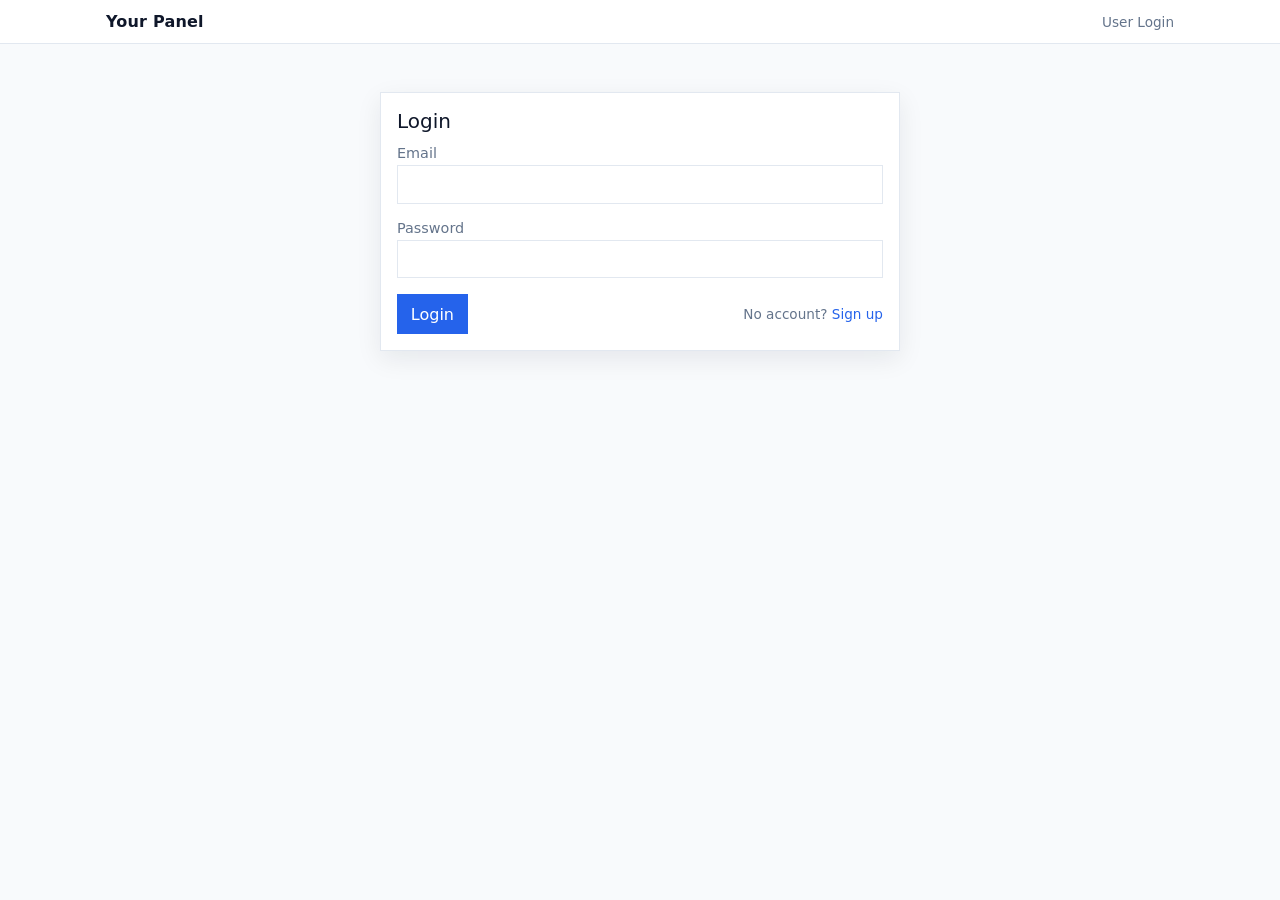
<file: index.html>
<!doctype html><html><head><meta charset="utf-8">
<meta name="viewport" content="width=device-width,initial-scale=1">
<link rel="stylesheet" href="simple.css">
<script src="config.js"></script>
<script src="app.js"></script><title>Panel</title></head><body>
<script>
(async function(){
  await App.loadPublicTheme();
  const t = localStorage.getItem("token");
  if(t) location.replace("panel.html");
  else location.replace("login.html");
})();
</script>
<div id="toast" class="toast"></div>
</body></html>
</file>
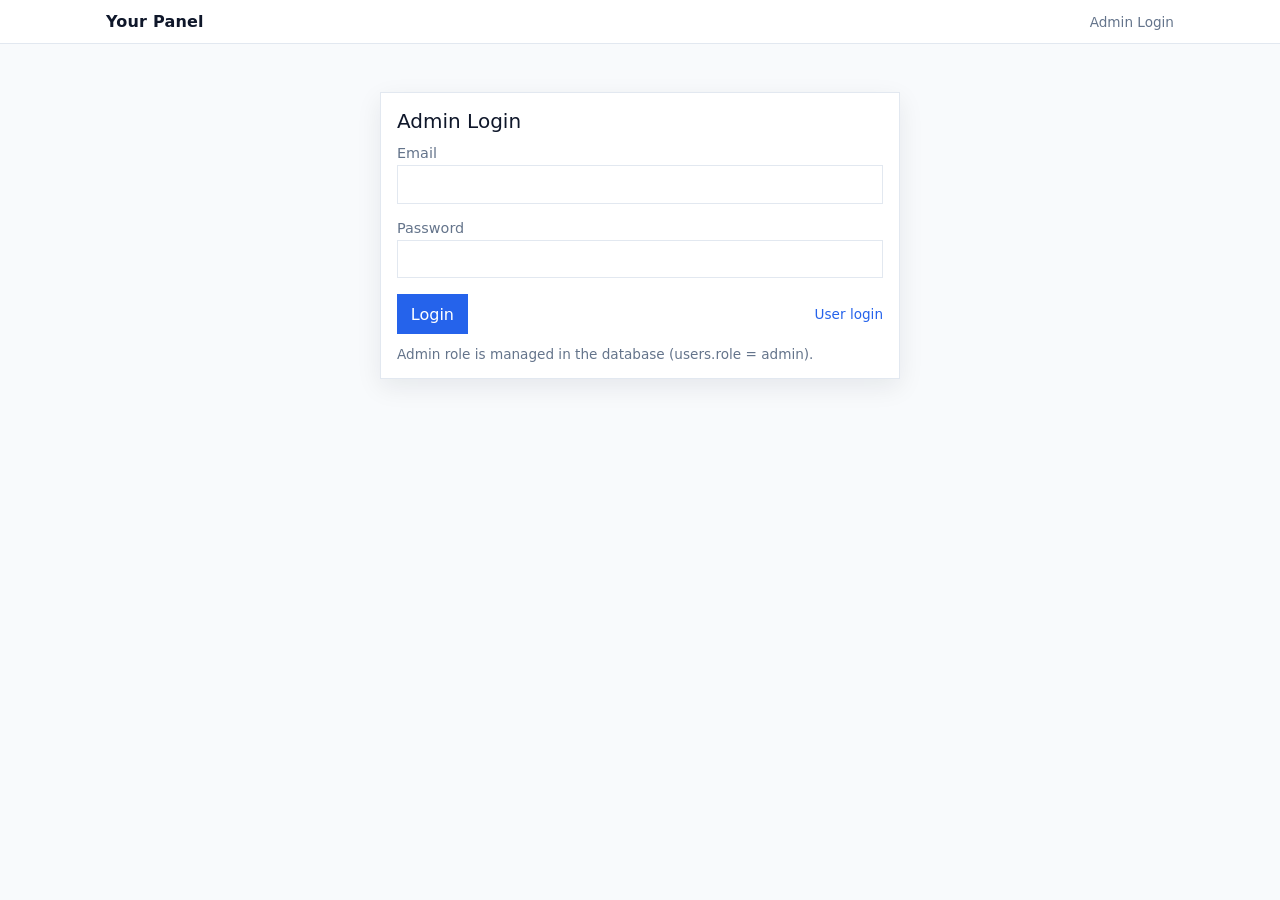
<file: admin-login.html>
<!doctype html><html><head><meta charset="utf-8">
<meta name="viewport" content="width=device-width,initial-scale=1">
<link rel="stylesheet" href="simple.css">
<script src="config.js"></script>
<script src="app.js"></script><title>Admin Login</title></head><body onload="App.loadPublicTheme()">

<div class="topbar"><div class="inner">
  <div class="brand">Your Panel</div>
  <div class="small">Admin Login</div>
</div></div>

<div class="container">
  <div class="card" style="max-width:520px;margin:2rem auto;">
    <div class="h1">Admin Login</div>
    <div class="row">
      <div class="col" style="min-width:100%">
        <label>Email</label>
        <input id="email" type="email" autocomplete="email" />
      </div>
      <div class="col" style="min-width:100%">
        <label>Password</label>
        <input id="password" type="password" autocomplete="current-password" />
      </div>
    </div>
    <div class="flex" style="margin-top:1rem;">
      <button class="primary" id="btnLogin" type="button">Login</button>
      <div class="right small"><a href="login.html">User login</a></div>
    </div>
    <div class="small" style="margin-top:.75rem;color:var(--muted);">
      Admin role is managed in the database (users.role = admin).
    </div>
  </div>
</div>
<div id="toast" class="toast"></div>
<script>
qs("#btnLogin").addEventListener("click", async ()=>{
  const btn = qs("#btnLogin"); const done = App.btnLoading(btn, "Logging in...");
  try{
    const email = qs("#email").value.trim();
    const password = qs("#password").value;
    const j = await App.api("/api/auth/login",{method:"POST", auth:false, body:{email,password}});
    App.setToken(j.token);
    App.setUser(j.user);
    if(String(j.user.role||"").toLowerCase()!=="admin"){
      App.clearToken();
      throw new Error("Not an admin account");
    }
    location.href="admin.html";
  }catch(e){ App.toast(e.message); }
  finally{ done(); }
});
</script>

</body></html>
</file>
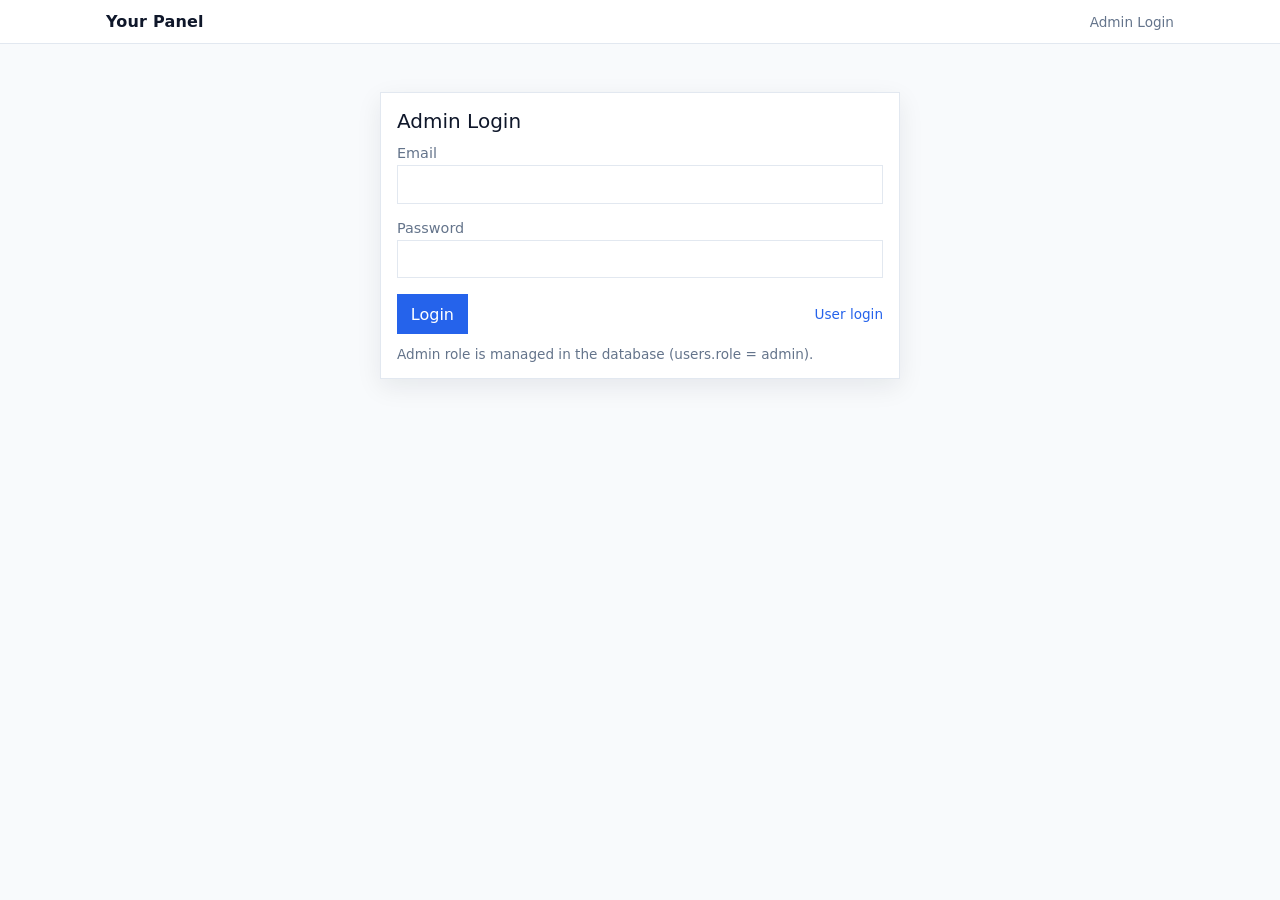
<file: admin.html>
<!doctype html><html><head><meta charset="utf-8">
<meta name="viewport" content="width=device-width,initial-scale=1">
<link rel="stylesheet" href="simple.css">
<script src="config.js"></script>
<script src="app.js"></script><title>Admin</title></head><body>

<div class="topbar"><div class="inner">
  <div class="flex">
    <button id="btnMenu" type="button">☰</button>
    <div class="brand">Admin</div>
  </div>
  <div class="flex">
    <span id="me" class="badge">…</span>
    <button id="btnLogout" type="button">Logout</button>
  </div>
</div></div>

<div class="overlay" id="overlay"></div>
<div class="navwrap">
  <div class="sidebar" id="sidebar">
    <a href="#" data-page="dashboard" class="active">Dashboard</a>
    <a href="#" data-page="orders">Orders</a>
    <a href="#" data-page="users">Users</a>
    <a href="#" data-page="services">Services</a>
    <a href="#" data-page="categories">Categories</a>
    <a href="#" data-page="reports">Reports</a>
    <a href="#" data-page="payments">Payments</a>
    <a href="#" data-page="appearance">Appearance</a>
    <a href="#" data-page="password">Password</a>
    <a href="#" data-page="setapi">Set API</a>
  </div>
  <div class="main">
    <div id="page"></div>
  </div>
</div>
<div id="toast" class="toast"></div>
<script>

(async function(){
  await App.loadPublicTheme();
  const ok = await App.guardAdmin();
  if(!ok) return;

  const user = App.getUser();
  qs("#me").textContent = user.email;
  qs("#btnLogout").addEventListener("click", ()=>{ App.clearToken(); location.href="admin-login.html"; });

  const sidebar = qs("#sidebar"), overlay=qs("#overlay");
  qs("#btnMenu").addEventListener("click", ()=>{ sidebar.classList.add("open"); overlay.classList.add("show"); });
  overlay.addEventListener("click", ()=>{ sidebar.classList.remove("open"); overlay.classList.remove("show"); });

  function setActive(page){
    qsa(".sidebar a").forEach(a=>a.classList.toggle("active", a.dataset.page===page));
  }
  qsa(".sidebar a").forEach(a=>a.addEventListener("click",(e)=>{
    e.preventDefault();
    const page = a.dataset.page;
    navigate(page);
    sidebar.classList.remove("open"); overlay.classList.remove("show");
  }));

  async function navigate(page){
    setActive(page);
    if(page==="dashboard") return renderDashboard();
    if(page==="orders") return renderOrders();
    if(page==="users") return renderUsers();
    if(page==="services") return renderServices();
    if(page==="categories") return renderCategories();
    if(page==="reports") return renderReports();
    if(page==="payments") return renderPayments();
    if(page==="appearance") return renderAppearance();
    if(page==="password") return renderPassword();
    if(page==="setapi") return renderSetApi();
  }

  async function renderDashboard(){
    qs("#page").innerHTML = `<div class="h1">Dashboard</div><div class="card">Loading…</div>`;
    const res = await App.api("/api/admin/summary");
    qs("#page").innerHTML = `
      <div class="h1">Dashboard</div>
      <div class="row">
        <div class="col"><div class="card"><div class="small">Users</div><div class="h1">${res.summary.users}</div></div></div>
        <div class="col"><div class="card"><div class="small">Orders</div><div class="h1">${res.summary.orders}</div></div></div>
        <div class="col"><div class="card"><div class="small">Pending Payments</div><div class="h1">${res.summary.pendingPayments}</div></div></div>
        <div class="col"><div class="card"><div class="small">Services</div><div class="h1">${res.summary.services}</div></div></div>
      </div>
    `;
  }

  async function renderOrders(){
    qs("#page").innerHTML = `
      <div class="h1">Orders</div>
      <div class="tablewrap"><table>
        <thead><tr><th>ID</th><th>Date</th><th>User</th><th>Service</th><th>Qty</th><th>Charge</th><th>Status</th><th>Provider</th></tr></thead>
        <tbody id="rows"><tr><td colspan="8" class="small">Loading…</td></tr></tbody>
      </table></div>
    `;
    const res = await App.api("/api/admin/orders");
    qs("#rows").innerHTML = res.orders.map(o=>`
      <tr><td>${o.id}</td><td class="small">${o.created_at}</td><td>${o.user_email}</td><td>${o.service_name}</td><td>${o.quantity}</td><td>${o.charge}</td><td>${o.status}</td><td>${o.provider_order_id||""}</td></tr>
    `).join("") || `<tr><td colspan="8" class="small">No orders</td></tr>`;
  }

  async function renderUsers(){
    qs("#page").innerHTML = `
      <div class="h1">Users</div>
      <div class="card">
        <div class="small">Adjust Balance (use + for add, - for deduct)</div>
        <div class="row" style="margin-top:.5rem;">
          <div class="col">
            <label>User ID</label>
            <input id="uid" type="number" />
          </div>
          <div class="col">
            <label>Delta</label>
            <input id="delta" type="number" step="0.01" />
          </div>
        </div>
        <div class="flex" style="margin-top:.75rem;">
          <button class="primary" id="btnAdj" type="button">Apply</button>
        </div>
      </div>
      <div class="tablewrap" style="margin-top:1rem;"><table>
        <thead><tr><th>ID</th><th>Email</th><th>Role</th><th>Balance</th><th>Created</th></tr></thead>
        <tbody id="rows"><tr><td colspan="5" class="small">Loading…</td></tr></tbody>
      </table></div>
    `;
    qs("#btnAdj").addEventListener("click", async ()=>{
      const btn = qs("#btnAdj"); const done = App.btnLoading(btn, "Saving...");
      try{
        const user_id = Number(qs("#uid").value);
        const delta = Number(qs("#delta").value);
        await App.api("/api/admin/users/balance",{method:"POST", body:{user_id, delta}});
        App.toast("Balance updated");
        await renderUsers();
      }catch(e){ App.toast(e.message); }
      finally{ done(); }
    });
    const res = await App.api("/api/admin/users");
    qs("#rows").innerHTML = res.users.map(u=>`
      <tr><td>${u.id}</td><td>${u.email}</td><td>${u.role}</td><td>${u.balance}</td><td class="small">${u.created_at}</td></tr>
    `).join("") || `<tr><td colspan="5" class="small">No users</td></tr>`;
  }

  async function renderServices(){
    qs("#page").innerHTML = `
      <div class="h1">Services</div>

      <div class="card">
        <div class="h2">Import from provider</div>
        <div class="small muted">Fetches the latest list from your provider and stores it in your database.</div>
        <div class="row" style="margin-top:.6rem;gap:.6rem;flex-wrap:wrap">
          <button class="primary" id="btnImport">Import / Refresh</button>
          <button id="btnTestProvider">Test Provider</button>
        </div>
        <div class="small muted" id="importMsg" style="margin-top:.5rem"></div>
      </div>

      <div class="card" style="margin-top:1rem">
        <div class="h2">Add custom service</div>
        <div class="row" style="gap:.6rem;flex-wrap:wrap">
          <div style="min-width:220px">
            <label>Category</label>
            <select id="newSvcCat"></select>
          </div>
          <div style="min-width:260px;flex:1">
            <label>Name</label>
            <input id="newSvcName" placeholder="Service name">
          </div>
          <div style="min-width:140px">
            <label>Rate / 1k</label>
            <input id="newSvcRate" type="number" step="0.0001" placeholder="0.0000">
          </div>
          <div style="min-width:110px">
            <label>Min</label>
            <input id="newSvcMin" type="number" step="1" placeholder="1">
          </div>
          <div style="min-width:110px">
            <label>Max</label>
            <input id="newSvcMax" type="number" step="1" placeholder="1000">
          </div>
        </div>
        <div class="row" style="margin-top:.6rem;gap:.6rem;flex-wrap:wrap">
          <button class="primary" id="btnAddSvc">Add Service</button>
          <div class="small muted" id="addMsg"></div>
        </div>
      </div>

      <div class="card" style="margin-top:1rem">
        <div class="row" style="justify-content:space-between;gap:.75rem;flex-wrap:wrap">
          <div class="h2" style="margin:0">Manage services</div>
          <button id="btnReloadServices">Reload</button>
        </div>
        <div class="tablewrap" style="margin-top:.6rem">
          <table>
            <thead><tr>
              <th>ID</th>
              <th style="min-width:180px">Category</th>
              <th style="min-width:320px">Name</th>
              <th>Rate/1k</th>
              <th>Min</th>
              <th>Max</th>
              <th>Status</th>
              <th class="hide-sm">Provider</th>
              <th class="hide-sm">Provider SID</th>
              <th>Actions</th>
            </tr></thead>
            <tbody id="svcRows"><tr><td colspan="10" class="small">Loading…</td></tr></tbody>
          </table>
        </div>
      </div>
    `;

    const btnImport = qs("#btnImport");
    const btnTest = qs("#btnTestProvider");
    const importMsg = qs("#importMsg");

    async function load(){
      const res = await App.api("/api/admin/services");
      const cats = (res.categories||[]).filter(c=>!c.is_hidden).map(c=>c.name);
      const catSelect = qs("#newSvcCat");
      catSelect.innerHTML = ["Uncategorized", ...cats.filter(c=>c!=="Uncategorized")].map(c=>`<option value="${escapeHtml(c)}">${escapeHtml(c)}</option>`).join("");

      const rows = qs("#svcRows");
      rows.innerHTML = (res.services||[]).map(s=>{
        const options = ["Uncategorized", ...cats.filter(c=>c!=="Uncategorized"), s.category]
          .filter((v,i,a)=>v && a.indexOf(v)===i)
          .map(c=>`<option value="${escapeHtml(c)}" ${c===s.category?'selected':''}>${escapeHtml(c)}</option>`).join("");
        return `
          <tr data-id="${s.id}">
            <td>${s.id}</td>
            <td><select class="svcCat">${options}</select></td>
            <td><input class="svcName" value="${escapeAttr(s.name)}"></td>
            <td><input class="svcRate" type="number" step="0.0001" value="${s.rate_per_1k}"></td>
            <td><input class="svcMin" type="number" step="1" value="${s.min}"></td>
            <td><input class="svcMax" type="number" step="1" value="${s.max}"></td>
            <td>
              <select class="svcStatus">
                <option value="active" ${s.status==='active'?'selected':''}>active</option>
                <option value="inactive" ${s.status==='inactive'?'selected':''}>inactive</option>
              </select>
            </td>
            <td class="hide-sm">${escapeHtml(s.provider||'')}</td>
            <td class="hide-sm">${escapeHtml(s.provider_service_id||'')}</td>
            <td class="row" style="gap:.35rem;justify-content:flex-end;flex-wrap:wrap">
              <button class="primary btnSaveSvc">Save</button>
              <button class="danger btnDelSvc">Delete</button>
            </td>
          </tr>
        `;
      }).join("") || `<tr><td colspan="10" class="small">No services.</td></tr>`;

      qsa(".btnSaveSvc").forEach(btn=>btn.addEventListener("click", async (e)=>{
        const tr = e.target.closest("tr");
        const id = tr.dataset.id;
        const payload = {
          category: qs(".svcCat", tr).value,
          name: qs(".svcName", tr).value,
          rate_per_1k: Number(qs(".svcRate", tr).value),
          min: Number(qs(".svcMin", tr).value),
          max: Number(qs(".svcMax", tr).value),
          status: qs(".svcStatus", tr).value,
        };
        const done = App.btnLoading(e.target, "Saving...");
        try{
          await App.api(`/api/admin/services/${id}`, { method:"PUT", body: payload });
          toast("Saved");
        }catch(err){ toast(String(err.message||err)); }
        done();
      }));

      qsa(".btnDelSvc").forEach(btn=>btn.addEventListener("click", async (e)=>{
        const tr = e.target.closest("tr");
        const id = tr.dataset.id;
        if(!confirm("Delete this service?")) return;
        const done = App.btnLoading(e.target, "Deleting...");
        try{
          await App.api(`/api/admin/services/${id}`, { method:"DELETE" });
          tr.remove();
          toast("Deleted");
        }catch(err){ toast(String(err.message||err)); }
        done();
      }));
    }

    qs("#btnReloadServices").addEventListener("click", ()=>load());

    btnImport.addEventListener("click", async ()=>{
      const done = App.btnLoading(btnImport, "Importing...");
      importMsg.textContent = "";
      try{
        await App.api("/api/admin/services/import", { method:"POST" });
        importMsg.textContent = "Import completed.";
        await load();
      }catch(err){
        importMsg.textContent = String(err.message||err);
      }
      done();
    });

    btnTest.addEventListener("click", async ()=>{
      const done = App.btnLoading(btnTest, "Testing...");
      importMsg.textContent = "";
      try{
        await App.api("/api/admin/provider/test");
        importMsg.textContent = "Provider OK. Balance response received.";
      }catch(err){
        importMsg.textContent = String(err.message||err);
      }
      done();
    });

    qs("#btnAddSvc").addEventListener("click", async (e)=>{
      const done = App.btnLoading(qs("#btnAddSvc"), "Adding...");
      const payload = {
        category: qs("#newSvcCat").value,
        name: qs("#newSvcName").value,
        rate_per_1k: Number(qs("#newSvcRate").value),
        min: Number(qs("#newSvcMin").value),
        max: Number(qs("#newSvcMax").value),
      };
      const addMsg = qs("#addMsg");
      addMsg.textContent = "";
      try{
        await App.api("/api/admin/services", { method:"POST", body: payload });
        addMsg.textContent = "Added.";
        qs("#newSvcName").value = "";
        await load();
      }catch(err){
        addMsg.textContent = String(err.message||err);
      }
      done();
    });

    await load();
  }

  async function renderCategories(){
    qs("#page").innerHTML = `
      <div class="h1">Categories</div>

      <div class="card">
        <div class="h2">Create category</div>
        <div class="row" style="gap:.6rem;flex-wrap:wrap">
          <input id="catName" placeholder="Category name" style="min-width:260px">
          <button class="primary" id="btnAddCat">Create</button>
          <div class="small muted" id="catMsg"></div>
        </div>
      </div>

      <div class="card" style="margin-top:1rem">
        <div class="row" style="justify-content:space-between;gap:.75rem;flex-wrap:wrap">
          <div class="h2" style="margin:0">Manage categories</div>
          <button id="btnReloadCats">Reload</button>
        </div>
        <div class="small muted" style="margin-top:.35rem">Use ▲/▼ to arrange order. Hide removes it from the user category list.</div>

        <div class="tablewrap" style="margin-top:.6rem">
          <table>
            <thead><tr>
              <th style="width:90px">Order</th>
              <th style="min-width:260px">Name</th>
              <th>Hide</th>
              <th style="min-width:220px">Reassign on delete</th>
              <th>Actions</th>
            </tr></thead>
            <tbody id="catRows"><tr><td colspan="5" class="small">Loading…</td></tr></tbody>
          </table>
        </div>
      </div>
    `;

    async function load(){
      const res = await App.api("/api/admin/categories");
      const cats = res.categories||[];
      const rows = qs("#catRows");
      rows.innerHTML = cats.map((c, idx)=>{
        const options = ["", ...cats.filter(x=>x.id!==c.id).map(x=>x.name)].map(n=>`<option value="${escapeHtml(n)}">${n?escapeHtml(n):"— none —"}</option>`).join("");
        return `
          <tr data-id="${c.id}">
            <td class="row" style="gap:.25rem;flex-wrap:wrap">
              <button class="btnUp" ${idx===0?'disabled':''}>▲</button>
              <button class="btnDown" ${idx===cats.length-1?'disabled':''}>▼</button>
            </td>
            <td><input class="catName" value="${escapeAttr(c.name)}"></td>
            <td style="text-align:center"><input type="checkbox" class="catHide" ${c.is_hidden? 'checked':''}></td>
            <td><select class="catReassign">${options}</select></td>
            <td class="row" style="gap:.35rem;justify-content:flex-end;flex-wrap:wrap">
              <button class="primary btnSaveCat">Save</button>
              <button class="danger btnDelCat">Delete</button>
            </td>
          </tr>
        `;
      }).join("") || `<tr><td colspan="5" class="small">No categories.</td></tr>`;

      qsa(".btnUp").forEach((b)=>b.addEventListener("click", async (e)=>{
        const tr = e.target.closest("tr");
        const id = Number(tr.dataset.id);
        const done = App.btnLoading(e.target, "...");
        try{ await App.api("/api/admin/categories/move", { method:"POST", body:{ id, dir:"up" } }); await load(); }
        catch(err){ toast(String(err.message||err)); }
        done();
      }));
      qsa(".btnDown").forEach((b)=>b.addEventListener("click", async (e)=>{
        const tr = e.target.closest("tr");
        const id = Number(tr.dataset.id);
        const done = App.btnLoading(e.target, "...");
        try{ await App.api("/api/admin/categories/move", { method:"POST", body:{ id, dir:"down" } }); await load(); }
        catch(err){ toast(String(err.message||err)); }
        done();
      }));
      qsa(".btnSaveCat").forEach((b)=>b.addEventListener("click", async (e)=>{
        const tr = e.target.closest("tr");
        const id = Number(tr.dataset.id);
        const payload = { name: qs(".catName", tr).value, is_hidden: qs(".catHide", tr).checked };
        const done = App.btnLoading(e.target, "Saving...");
        try{ await App.api(`/api/admin/categories/${id}`, { method:"PUT", body: payload }); toast("Saved"); }
        catch(err){ toast(String(err.message||err)); }
        done();
      }));
      qsa(".btnDelCat").forEach((b)=>b.addEventListener("click", async (e)=>{
        const tr = e.target.closest("tr");
        const id = Number(tr.dataset.id);
        const reassign_to = qs(".catReassign", tr).value;
        if(!confirm("Delete this category?")) return;
        const done = App.btnLoading(e.target, "Deleting...");
        try{
          await App.api(`/api/admin/categories/${id}`, { method:"DELETE", body: { reassign_to } });
          toast("Deleted");
          await load();
        }catch(err){ toast(String(err.message||err)); }
        done();
      }));
    }

    qs("#btnReloadCats").addEventListener("click", ()=>load());
    qs("#btnAddCat").addEventListener("click", async ()=>{
      const done = App.btnLoading(qs("#btnAddCat"), "Creating...");
      const name = qs("#catName").value;
      qs("#catMsg").textContent = "";
      try{
        await App.api("/api/admin/categories", { method:"POST", body:{ name } });
        qs("#catMsg").textContent = "Created.";
        qs("#catName").value = "";
        await load();
      }catch(err){
        qs("#catMsg").textContent = String(err.message||err);
      }
      done();
    });

    await load();
  }

  async function renderReports(){
    qs("#page").innerHTML = `
      <div class="h1">Reports</div>
      <div class="card">
        <div class="row" style="gap:.6rem;flex-wrap:wrap;align-items:flex-end">
          <div style="min-width:160px">
            <label>Days</label>
            <input id="repDays" type="number" min="1" max="180" value="30">
          </div>
          <button class="primary" id="btnLoadRep">Load</button>
          <div class="small muted" id="repMsg"></div>
        </div>
      </div>

      <div class="card" style="margin-top:1rem">
        <div class="h2">Daily summary</div>
        <div class="tablewrap" style="margin-top:.6rem">
          <table>
            <thead><tr>
              <th>Date</th>
              <th>Approved</th>
              <th>Rejected</th>
              <th>Revenue</th>
              <th>Cost (known)</th>
              <th>Profit (known)</th>
              <th class="hide-sm">Orders</th>
              <th class="hide-sm">Canceled</th>
              <th class="hide-sm">Unknown cost</th>
            </tr></thead>
            <tbody id="repRows"><tr><td colspan="9" class="small">Load a report…</td></tr></tbody>
          </table>
        </div>
      </div>
    `;

    const fmt = (n)=>Number(n||0).toFixed(4);
    async function load(){
      const days = Number(qs("#repDays").value || 30);
      qs("#repMsg").textContent = "Loading…";
      const res = await App.api(`/api/admin/reports/daily?days=${encodeURIComponent(days)}`);
      const rows = qs("#repRows");
      const data = res.rows || [];
      const totals = data.reduce((a,r)=>({
        pa:a.pa+Number(r.payments_approved_amount||0),
        pr:a.pr+Number(r.payments_rejected_amount||0),
        rev:a.rev+Number(r.orders_revenue_non_canceled||0),
        cost:a.cost+Number(r.orders_cost_known||0),
        prof:a.prof+Number(r.profit_known||0),
        orders:a.orders+Number(r.non_canceled_orders||0),
        canceled:a.canceled+Number(r.canceled_orders||0),
        unknown:a.unknown+Number(r.orders_unknown_cost||0),
      }), {pa:0,pr:0,rev:0,cost:0,prof:0,orders:0,canceled:0,unknown:0});

      const body = data.map(r=>`
        <tr>
          <td>${r.day}</td>
          <td>${fmt(r.payments_approved_amount)} <span class="small muted">(${r.payments_approved_count||0})</span></td>
          <td>${fmt(r.payments_rejected_amount)} <span class="small muted">(${r.payments_rejected_count||0})</span></td>
          <td>${fmt(r.orders_revenue_non_canceled)}</td>
          <td>${fmt(r.orders_cost_known)}</td>
          <td>${fmt(r.profit_known)}</td>
          <td class="hide-sm">${r.non_canceled_orders||0}</td>
          <td class="hide-sm">${r.canceled_orders||0}</td>
          <td class="hide-sm">${r.orders_unknown_cost||0}</td>
        </tr>
      `).join("");

      rows.innerHTML = body + `
        <tr>
          <td><b>Totals</b></td>
          <td><b>${fmt(totals.pa)}</b></td>
          <td><b>${fmt(totals.pr)}</b></td>
          <td><b>${fmt(totals.rev)}</b></td>
          <td><b>${fmt(totals.cost)}</b></td>
          <td><b>${fmt(totals.prof)}</b></td>
          <td class="hide-sm"><b>${totals.orders}</b></td>
          <td class="hide-sm"><b>${totals.canceled}</b></td>
          <td class="hide-sm"><b>${totals.unknown}</b></td>
        </tr>
      `;
      qs("#repMsg").textContent = `Since ${res.since} (${res.days} days)`;
    }

    qs("#btnLoadRep").addEventListener("click", ()=>load().catch(e=>toast(String(e.message||e))));
  }

  async function renderPayments(){
    qs("#page").innerHTML = `
      <div class="h1">Payments</div>

      <div class="card">
        <div class="small muted">Approve adds funds to the user's balance. Reject marks the request as rejected.</div>
      </div>

      <div class="card" style="margin-top:1rem">
        <div class="row" style="justify-content:space-between;gap:.75rem;flex-wrap:wrap">
          <div class="h2" style="margin:0">Fund requests</div>
          <button id="btnReloadPay">Reload</button>
        </div>
        <div class="tablewrap" style="margin-top:.6rem">
          <table>
            <thead><tr>
              <th>ID</th><th>Date</th><th>User</th><th>Method</th><th>Amount</th><th>Txn</th><th>Status</th><th>Reason</th><th>Actions</th>
            </tr></thead>
            <tbody id="payRows"><tr><td colspan="9" class="small">Loading…</td></tr></tbody>
          </table>
        </div>
      </div>
    `;

    async function load(){
      const res = await App.api("/api/admin/payments");
      const rows = qs("#payRows");
      rows.innerHTML = (res.payments||[]).map(p=>{
        const isPending = p.status === "pending";
        return `
          <tr data-id="${p.id}">
            <td>${p.id}</td>
            <td class="small">${p.created_at}</td>
            <td>${p.user_email || p.user_id}</td>
            <td>${escapeHtml(p.method||"")}</td>
            <td>${p.amount}</td>
            <td class="small">${escapeHtml(p.txn_id||"")}</td>
            <td>${escapeHtml(p.status)}</td>
            <td class="small">${escapeHtml(p.reason||"")}</td>
            <td class="row" style="gap:.35rem;justify-content:flex-end;flex-wrap:wrap">
              ${isPending?`<button class="primary btnApprove">Approve</button><button class="danger btnReject">Reject</button>`:`<span class="small muted">—</span>`}
            </td>
          </tr>
        `;
      }).join("") || `<tr><td colspan="9" class="small">No records.</td></tr>`;

      qsa(".btnApprove").forEach(btn=>btn.addEventListener("click", async (e)=>{
        const tr = e.target.closest("tr");
        const id = Number(tr.dataset.id);
        const done = App.btnLoading(e.target, "Approving...");
        try{
          await App.api("/api/admin/payments/approve", { method:"POST", body:{ id } });
          toast("Approved");
          await load();
        }catch(err){ toast(String(err.message||err)); }
        done();
      }));

      qsa(".btnReject").forEach(btn=>btn.addEventListener("click", async (e)=>{
        const tr = e.target.closest("tr");
        const id = Number(tr.dataset.id);
        const reason = prompt("Reject reason (optional):", "") || "";
        const done = App.btnLoading(e.target, "Rejecting...");
        try{
          await App.api("/api/admin/payments/reject", { method:"POST", body:{ id, reason } });
          toast("Rejected");
          await load();
        }catch(err){ toast(String(err.message||err)); }
        done();
      }));
    }

    qs("#btnReloadPay").addEventListener("click", ()=>load());
    await load();
  }

  async function renderAppearance(){
    qs("#page").innerHTML = `
      <div class="h1">Appearance</div>
      <div class="card">
        <div class="row">
          <div class="col"><label>Primary</label><input id="ui_primary" /></div>
          <div class="col"><label>Accent</label><input id="ui_accent" /></div>
        </div>
        <div class="row" style="margin-top:.75rem;">
          <div class="col"><label>Background</label><input id="ui_bg" /></div>
          <div class="col"><label>Surface</label><input id="ui_surface" /></div>
        </div>
        <div class="row" style="margin-top:.75rem;">
          <div class="col"><label>Text</label><input id="ui_text" /></div>
          <div class="col"><label>Muted</label><input id="ui_muted" /></div>
        </div>
        <div class="row" style="margin-top:.75rem;">
          <div class="col"><label>Border</label><input id="ui_border" /></div>
        </div>
        <div class="flex" style="margin-top:1rem;">
          <button class="primary" id="btnSave" type="button">Save</button>
          <span class="small">Enter hex colors like #2563eb</span>
        </div>
      </div>
    `;
    const root = getComputedStyle(document.documentElement);
    const map = {
      ui_primary:"--primary", ui_accent:"--accent", ui_bg:"--bg", ui_surface:"--surface",
      ui_text:"--text", ui_muted:"--muted", ui_border:"--border"
    };
    Object.keys(map).forEach(k=>{
      qs("#"+k).value = root.getPropertyValue(map[k]).trim();
    });

    qs("#btnSave").addEventListener("click", async ()=>{
      const btn = qs("#btnSave"); const done = App.btnLoading(btn, "Saving...");
      try{
        const body = {};
        Object.keys(map).forEach(k=>body[k]=qs("#"+k).value.trim());
        await App.api("/api/admin/settings/appearance",{method:"POST", body});
        App.toast("Saved");
        App.setThemeVars(body);
      }catch(e){ App.toast(e.message); }
      finally{ done(); }
    });
  }


  async function renderPassword(){
    qs("#page").innerHTML = `
      <div class="h1">Change Password</div>
      <div class="card" style="max-width:560px;">
        <div class="row">
          <div class="col" style="min-width:100%">
            <label>Old password</label>
            <input id="oldp" type="password" autocomplete="current-password" />
          </div>
          <div class="col" style="min-width:100%">
            <label>New password (min 6 chars)</label>
            <input id="newp" type="password" autocomplete="new-password" />
          </div>
        </div>
        <div class="flex" style="margin-top:1rem;">
          <button class="primary" id="btnPass" type="button">Update</button>
        </div>
      </div>
    `;
    qs("#btnPass").addEventListener("click", async ()=>{
      const btn = qs("#btnPass"); const done = App.btnLoading(btn, "Updating...");
      try{
        const old_password = qs("#oldp").value;
        const new_password = qs("#newp").value;
        await App.api("/api/admin/password",{method:"POST", body:{old_password, new_password}});
        App.toast("Password updated");
        qs("#oldp").value=""; qs("#newp").value="";
      }catch(e){ App.toast(e.message); }
      finally{ done(); }
    });
  }

  async function renderSetApi(){
    qs("#page").innerHTML = `
      <div class="h1">Set API</div>
      <div class="card">
        <div class="row">
          <div class="col">
            <label>API URL (locked)</label>
            <input value="https://galaxysmm.pk/api/v2" disabled />
          </div>
          <div class="col">
            <label>API Key</label>
            <input id="k" />
          </div>
        </div>
        <div class="flex" style="margin-top:1rem;">
          <button class="primary" id="btnSave" type="button">Save</button>
        </div>
      </div>
    `;
    qs("#btnSave").addEventListener("click", async ()=>{
      const btn = qs("#btnSave"); const done = App.btnLoading(btn, "Saving...");
      try{
        const api_key = qs("#k").value.trim();
        await App.api("/api/admin/settings/provider",{method:"POST", body:{api_key}});
        App.toast("Saved");
      }catch(e){ App.toast(e.message); }
      finally{ done(); }
    });
  }

  await navigate("dashboard");
})();

</script>

</body></html>
</file>
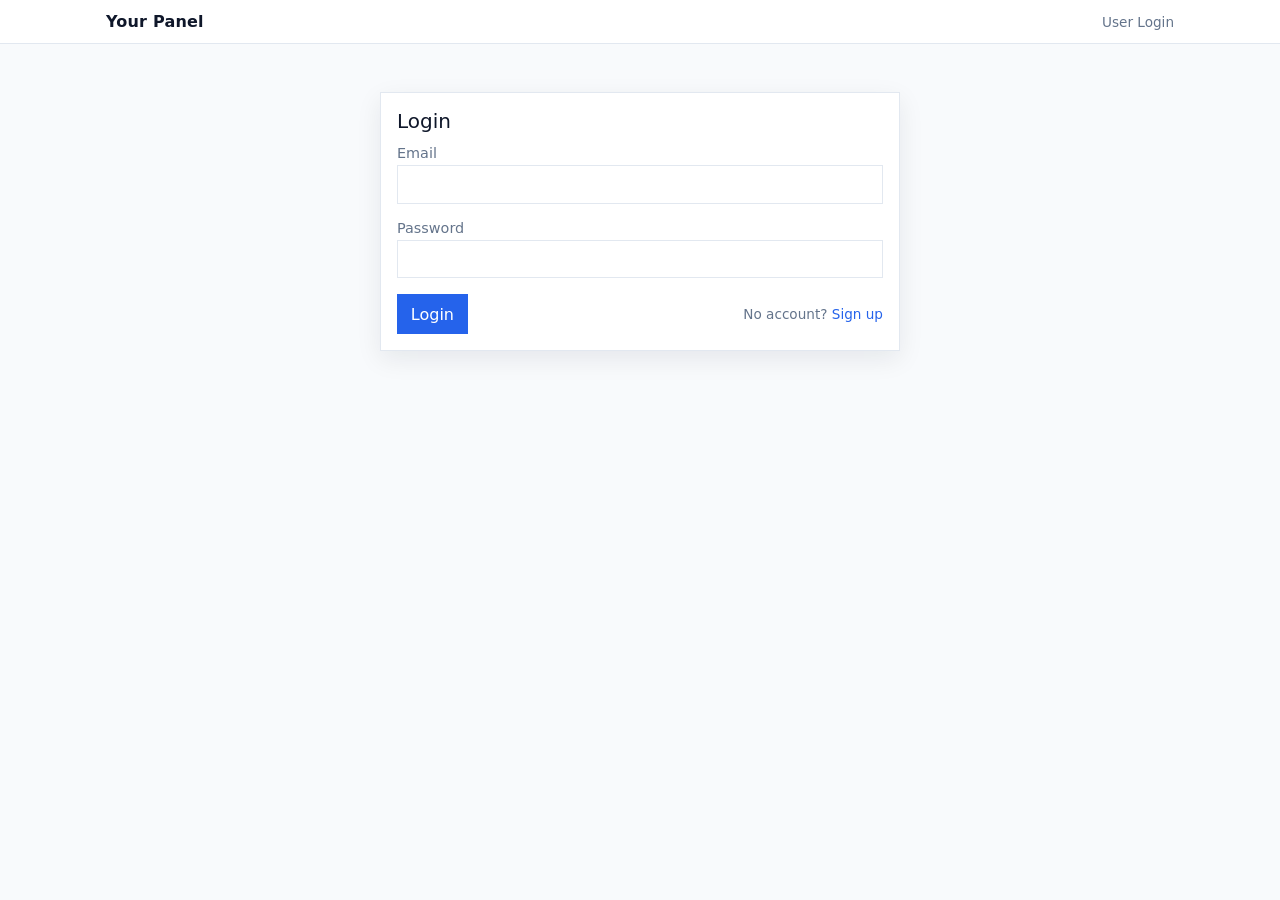
<file: login.html>
<!doctype html><html><head><meta charset="utf-8">
<meta name="viewport" content="width=device-width,initial-scale=1">
<link rel="stylesheet" href="simple.css">
<script src="config.js"></script>
<script src="app.js"></script><title>Login</title></head><body onload="App.loadPublicTheme()">
<div class="topbar"><div class="inner">
  <div class="brand">Your Panel</div>
  <div class="small">User Login</div>
</div></div>

<div class="container">
  <div class="card" style="max-width:520px;margin:2rem auto;">
    <div class="h1">Login</div>
    <div class="row">
      <div class="col" style="min-width:100%">
        <label>Email</label>
        <input id="email" type="email" autocomplete="email" />
      </div>
      <div class="col" style="min-width:100%">
        <label>Password</label>
        <input id="password" type="password" autocomplete="current-password" />
      </div>
    </div>
    <div class="flex" style="margin-top:1rem;">
      <button class="primary" id="btnLogin" type="button">Login</button>
      <div class="right small">No account? <a href="signup.html">Sign up</a></div>
    </div>
  </div>
</div>
<div id="toast" class="toast"></div>
<script>
qs("#btnLogin").addEventListener("click", async ()=>{
  const btn = qs("#btnLogin");
  const done = App.btnLoading(btn, "Logging in...");
  try{
    const email = qs("#email").value.trim();
    const password = qs("#password").value;
    const j = await App.api("/api/auth/login", {method:"POST", auth:false, body:{email,password}});
    App.setToken(j.token);
    App.setUser(j.user);
    location.href="panel.html";
  }catch(e){
    App.toast(e.message);
  }finally{ done(); }
});
</script>
</body></html>
</file>
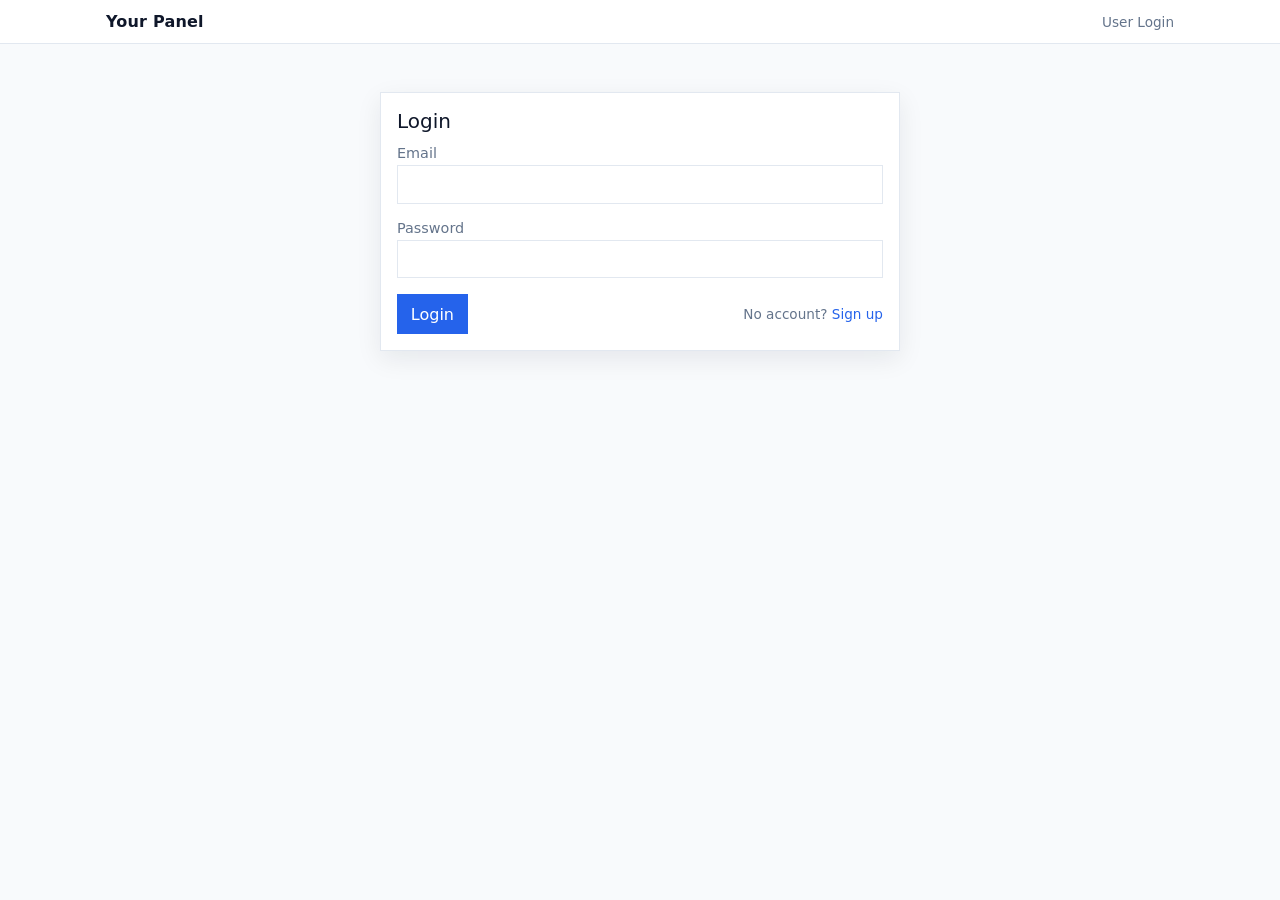
<file: panel.html>
<!doctype html><html><head><meta charset="utf-8">
<meta name="viewport" content="width=device-width,initial-scale=1">
<link rel="stylesheet" href="simple.css">
<script src="config.js"></script>
<script src="app.js"></script><title>User Panel</title></head><body>

<div class="topbar"><div class="inner">
  <div class="flex">
    <button id="btnMenu" type="button">☰</button>
    <div class="brand">Your Panel</div>
  </div>
  <div class="flex">
    <span id="me" class="badge">…</span>
    <button id="btnLogout" type="button">Logout</button>
  </div>
</div></div>

<div class="overlay" id="overlay"></div>
<div class="navwrap">
  <div class="sidebar" id="sidebar">
    <a href="#" data-page="newOrder" class="active">New Order</a>
    <a href="#" data-page="orders">Orders</a>
    <a href="#" data-page="addFunds">Add Funds</a>
    <a href="#" data-page="services">Services</a>
  </div>
  <div class="main">
    <div id="page"></div>
  </div>
</div>
<div id="toast" class="toast"></div>
<script>

(async function(){
  await App.loadPublicTheme();
  const ok = await App.guardUser();
  if(!ok) return;

  const user = App.getUser();
  qs("#me").textContent = user.email + " (" + user.balance + ")";
  qs("#btnLogout").addEventListener("click", ()=>{ App.clearToken(); location.href="login.html"; });

  const sidebar = qs("#sidebar"), overlay=qs("#overlay");
  qs("#btnMenu").addEventListener("click", ()=>{ sidebar.classList.add("open"); overlay.classList.add("show"); });
  overlay.addEventListener("click", ()=>{ sidebar.classList.remove("open"); overlay.classList.remove("show"); });

  async function refreshMe(){
    const me = await App.api("/api/me");
    App.setUser(me.user);
    qs("#me").textContent = me.user.email + " (" + me.user.balance + ")";
  }

  function setActive(page){
    qsa(".sidebar a").forEach(a=>a.classList.toggle("active", a.dataset.page===page));
  }
  qsa(".sidebar a").forEach(a=>a.addEventListener("click",(e)=>{
    e.preventDefault();
    const page = a.dataset.page;
    navigate(page);
    sidebar.classList.remove("open"); overlay.classList.remove("show");
  }));

  async function navigate(page){
    setActive(page);
    if(page==="newOrder") return renderNewOrder();
    if(page==="orders") return renderOrders();
    if(page==="addFunds") return renderAddFunds();
    if(page==="services") return renderServices();
  }

  async function renderNewOrder(){
    qs("#page").innerHTML = `
      <div class="h1">New Order</div>
      <div class="card">
        <div class="row">
          <div class="col">
            <label>Category</label>
            <select id="cat"></select>
          </div>
          <div class="col">
            <label>Service</label>
            <select id="svc"></select>
          </div>
        </div>
        <div class="row" style="margin-top:.75rem;">
          <div class="col">
            <label>Link</label>
            <input id="link" placeholder="https://..." />
          </div>
          <div class="col">
            <label>Quantity</label>
            <input id="qty" type="number" min="1" />
          </div>
        </div>
        <div class="flex" style="margin-top:1rem;">
          <button class="primary" id="btnOrder" type="button">Place Order</button>
          <span class="small" id="hint"></span>
        </div>
      </div>
    `;
    const cats = await App.api("/api/categories");
    const catSel = qs("#cat");
    catSel.innerHTML = cats.categories.map(c=>`<option value="${c}">${c}</option>`).join("");
    catSel.addEventListener("change", ()=>loadServices(catSel.value));
    await loadServices(catSel.value);

    async function loadServices(category){
      const res = await App.api(`/api/services?category=${encodeURIComponent(category)}`);
      const svcSel = qs("#svc");
      svcSel.innerHTML = res.services.map(s=>`<option value="${s.id}" data-min="${s.min}" data-max="${s.max}" data-rate="${s.rate_per_1k}">${s.name}</option>`).join("");
      updateHint();
      svcSel.addEventListener("change", updateHint);
    }
    function updateHint(){
      const opt = qs("#svc").selectedOptions[0];
      if(!opt) return;
      const min = opt.dataset.min, max = opt.dataset.max, rate = opt.dataset.rate;
      qs("#hint").textContent = `Min ${min} / Max ${max} | Rate/1k ${rate}`;
    }

    qs("#btnOrder").addEventListener("click", async ()=>{
      const btn = qs("#btnOrder"); const done = App.btnLoading(btn,"Placing...");
      try{
        const service_id = Number(qs("#svc").value);
        const link = qs("#link").value.trim();
        const quantity = Number(qs("#qty").value);
        await App.api("/api/orders",{method:"POST", body:{service_id, link, quantity}});
        App.toast("Order placed");
        await refreshMe();
        qs("#link").value=""; qs("#qty").value="";
      }catch(e){ App.toast(e.message); }
      finally{ done(); }
    });
  }

  async function renderOrders(){
    qs("#page").innerHTML = `
      <div class="h1">Orders</div>

      <div class="card">
        <div class="row" style="justify-content:space-between;gap:.75rem;flex-wrap:wrap">
          <div class="small muted">Refresh will fetch latest order statuses from provider (for recent pending/processing orders).</div>
          <div class="row" style="gap:.6rem;flex-wrap:wrap">
            <button id="btnRefreshOrders">Refresh status</button>
            <button id="btnReloadOrders">Reload</button>
          </div>
        </div>
      </div>

      <div class="card" style="margin-top:1rem">
        <div class="tablewrap">
          <table>
            <thead><tr>
              <th>ID</th><th>Date</th><th>Service</th><th>Qty</th><th>Charge</th><th>Status</th>
            </tr></thead>
            <tbody id="orderRows"><tr><td colspan="6" class="small">Loading…</td></tr></tbody>
          </table>
        </div>
      </div>
    `;

    async function load(sync=false){
      const url = sync ? "/api/orders?sync=1" : "/api/orders";
      const res = await App.api(url);
      const rows = qs("#orderRows");
      rows.innerHTML = (res.orders||[]).map(o=>`
        <tr>
          <td>${o.id}</td>
          <td class="small">${o.created_at}</td>
          <td>${escapeHtml(o.service_name||"")}</td>
          <td>${o.quantity}</td>
          <td>${o.charge}</td>
          <td>${escapeHtml(o.status||"")}</td>
        </tr>
      `).join("") || `<tr><td colspan="6" class="small">No orders.</td></tr>`;
    }

    qs("#btnReloadOrders").addEventListener("click", ()=>load(false).catch(e=>toast(String(e.message||e))));
    qs("#btnRefreshOrders").addEventListener("click", async (e)=>{
      const done = App.btnLoading(e.target, "Refreshing...");
      try{ await load(true); toast("Updated"); }catch(err){ toast(String(err.message||err)); }
      done();
    });

    await load(false);
  }

  async function renderAddFunds(){
    qs("#page").innerHTML = `
      <div class="h1">Add Funds</div>
      <div class="card">
        <div class="row">
          <div class="col">
            <label>Method</label>
            <select id="method">
              <option>Easypaisa</option>
              <option>JazzCash</option>
              <option>Bank Transfer</option>
            </select>
          </div>
          <div class="col">
            <label>Amount</label>
            <input id="amount" type="number" min="1" />
          </div>
        </div>
        <div class="row" style="margin-top:.75rem;">
          <div class="col">
            <label>Transaction ID</label>
            <input id="txn" />
          </div>
        </div>
        <div class="flex" style="margin-top:1rem;">
          <button class="primary" id="btnFunds" type="button">Submit</button>
          <span class="small">Requests are manually approved by admin.</span>
        </div>
      </div>

      <div class="h1" style="margin-top:1rem;">History</div>
      <div class="tablewrap">
        <table>
          <thead><tr><th>ID</th><th>Date</th><th>Method</th><th>Amount</th><th>Txn</th><th>Status</th></tr></thead>
          <tbody id="fundRows"><tr><td colspan="6" class="small">Loading…</td></tr></tbody>
        </table>
      </div>
    `;
    qs("#btnFunds").addEventListener("click", async ()=>{
      const btn = qs("#btnFunds"); const done = App.btnLoading(btn,"Submitting...");
      try{
        const method = qs("#method").value;
        const amount = Number(qs("#amount").value);
        const txn_id = qs("#txn").value.trim();
        await App.api("/api/funds",{method:"POST", body:{method, amount, txn_id}});
        App.toast("Request submitted");
        qs("#amount").value=""; qs("#txn").value="";
        await renderFundsHistory();
      }catch(e){ App.toast(e.message); }
      finally{ done(); }
    });
    await renderFundsHistory();
  }

  async function renderFundsHistory(){
    const res = await App.api("/api/funds");
    const rows = qs("#fundRows");
    rows.innerHTML = res.funds.map(f=>`
      <tr>
        <td>${f.id}</td>
        <td class="small">${f.created_at}</td>
        <td>${f.method}</td>
        <td>${f.amount}</td>
        <td>${f.txn_id}</td>
        <td>${f.status}</td>
      </tr>
    `).join("") || `<tr><td colspan="6" class="small">No requests</td></tr>`;
  }

  async function renderServices(){
    qs("#page").innerHTML = `
      <div class="h1">Services</div>
      <div class="card">
        <div class="row">
          <div class="col">
            <label>Search</label>
            <input id="s" placeholder="Type to search..." />
          </div>
        </div>
      </div>
      <div class="tablewrap" style="margin-top:1rem;">
        <table>
          <thead><tr><th>Category</th><th>Name</th><th>Rate/1k</th><th>Min</th><th>Max</th></tr></thead>
          <tbody id="svcRows"><tr><td colspan="5" class="small">Loading…</td></tr></tbody>
        </table>
      </div>
    `;
    const all = await App.api("/api/services");
    const rows = qs("#svcRows");
    function render(list){
      rows.innerHTML = list.map(s=>`
        <tr><td>${s.category}</td><td>${s.name}</td><td>${s.rate_per_1k}</td><td>${s.min}</td><td>${s.max}</td></tr>
      `).join("") || `<tr><td colspan="5" class="small">No services</td></tr>`;
    }
    render(all.services);
    qs("#s").addEventListener("input", (e)=>{
      const q = e.target.value.toLowerCase().trim();
      if(!q) return render(all.services);
      render(all.services.filter(s => (s.name+" "+s.category).toLowerCase().includes(q)));
    });
  }

  await navigate("newOrder");
})();

</script>

</body></html>
</file>
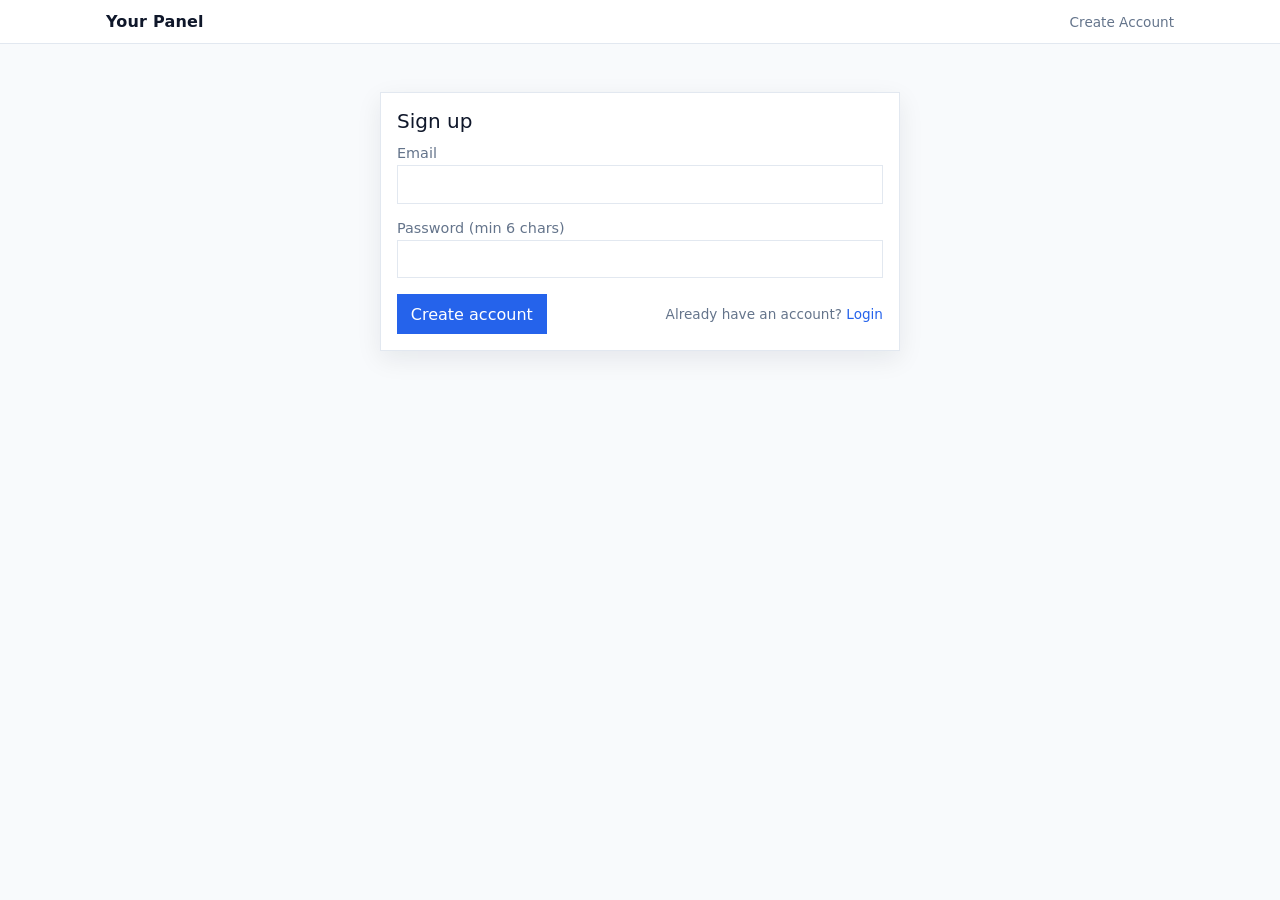
<file: signup.html>
<!doctype html><html><head><meta charset="utf-8">
<meta name="viewport" content="width=device-width,initial-scale=1">
<link rel="stylesheet" href="simple.css">
<script src="config.js"></script>
<script src="app.js"></script><title>Sign up</title></head><body onload="App.loadPublicTheme()">
<div class="topbar"><div class="inner">
  <div class="brand">Your Panel</div>
  <div class="small">Create Account</div>
</div></div>

<div class="container">
  <div class="card" style="max-width:520px;margin:2rem auto;">
    <div class="h1">Sign up</div>
    <div class="row">
      <div class="col" style="min-width:100%">
        <label>Email</label>
        <input id="email" type="email" autocomplete="email" />
      </div>
      <div class="col" style="min-width:100%">
        <label>Password (min 6 chars)</label>
        <input id="password" type="password" autocomplete="new-password" />
      </div>
    </div>
    <div class="flex" style="margin-top:1rem;">
      <button class="primary" id="btnSignup" type="button">Create account</button>
      <div class="right small">Already have an account? <a href="login.html">Login</a></div>
    </div>
  </div>
</div>
<div id="toast" class="toast"></div>
<script>
qs("#btnSignup").addEventListener("click", async ()=>{
  const btn = qs("#btnSignup");
  const done = App.btnLoading(btn, "Signing up...");
  try{
    const email = qs("#email").value.trim();
    const password = qs("#password").value;
    await App.api("/api/auth/signup", {method:"POST", auth:false, body:{email,password}});
    App.toast("Account created. Please login.");
    setTimeout(()=>location.href="login.html", 700);
  }catch(e){
    App.toast(e.message);
  }finally{ done(); }
});
</script>
</body></html>
</file>
<file: simple.css>
:root{
  --primary:#2563eb;
  --accent:#0f766e;
  --bg:#f8fafc;
  --surface:#ffffff;
  --text:#0f172a;
  --muted:#64748b;
  --border:#e2e8f0;
  --danger:#b91c1c;
  --warning:#b45309;
  --ok:#15803d;
  --shadow: 0 8px 24px rgba(15,23,42,.08);
  --font: ui-sans-serif, system-ui, -apple-system, Segoe UI, Roboto, Arial;
}
*{ box-sizing:border-box }
html,body{ height:100% }
body{
  margin:0;
  font-family:var(--font);
  background:var(--bg);
  color:var(--text);
}
a{ color:var(--primary); text-decoration:none }
a:hover{ text-decoration:underline }
button, input, select, textarea{ font:inherit }
button{
  border-radius:0 !important;
  border:1px solid var(--border);
  background:var(--surface);
  padding:.6rem .8rem;
  cursor:pointer;
}
button.primary{
  background:var(--primary);
  color:#fff;
  border-color:var(--primary);
}
button.danger{
  background:var(--danger);
  color:#fff;
  border-color:var(--danger);
}
button:disabled{ opacity:.65; cursor:not-allowed }
input,select,textarea{
  width:100%;
  padding:.55rem .6rem;
  border:1px solid var(--border);
  background:var(--surface);
  border-radius:0 !important;
}
label{ font-size:.9rem; color:var(--muted); display:block; margin-bottom:.25rem }
.container{ max-width:1100px; margin:0 auto; padding:1rem }
.card{
  background:var(--surface);
  border:1px solid var(--border);
  box-shadow:var(--shadow);
  padding:1rem;
}
.row{ display:flex; gap:1rem; flex-wrap:wrap }
.col{ flex:1 1 320px; min-width:280px }
.topbar{
  position:sticky; top:0;
  background:var(--surface);
  border-bottom:1px solid var(--border);
  z-index:50;
}
.topbar .inner{
  display:flex; align-items:center; justify-content:space-between;
  padding:.75rem 1rem;
  max-width:1100px; margin:0 auto;
}
.brand{ font-weight:700; letter-spacing:.2px }
.badge{
  display:inline-block; padding:.15rem .45rem; border:1px solid var(--border);
  color:var(--muted); font-size:.8rem;
}
.navwrap{ display:flex; min-height:calc(100vh - 56px); }
.sidebar{
  width:220px;
  background:var(--surface);
  border-right:1px solid var(--border);
  padding:.75rem;
}
.sidebar a{
  display:block; padding:.55rem .6rem; border:1px solid transparent;
  color:var(--text);
}
.sidebar a.active{ border-color:var(--border); background:var(--bg) }
.main{ flex:1; min-width:0; padding:1rem }
.h1{ font-size:1.25rem; margin:0 0 .75rem 0 }
.tablewrap{ overflow:auto; border:1px solid var(--border); background:var(--surface) }
table{ width:100%; border-collapse:collapse; min-width:700px }
th,td{ padding:.6rem .65rem; border-bottom:1px solid var(--border); text-align:left; font-size:.92rem }
th{ color:var(--muted); background:var(--bg); position:sticky; top:0; z-index:1 }
.small{ font-size:.85rem; color:var(--muted) }
.flex{ display:flex; gap:.6rem; align-items:center }
.right{ margin-left:auto }
.toast{
  position:fixed; right:16px; bottom:16px;
  background:var(--text); color:#fff;
  padding:.7rem .85rem;
  z-index:200;
  max-width:min(380px, calc(100vw - 32px));
  display:none;
}
.toast.show{ display:block }
hr{ border:none; border-top:1px solid var(--border); margin:1rem 0 }

@media (max-width: 860px){
  .navwrap{ display:block; }
  .sidebar{
    position:fixed; top:56px; left:-240px;
    height:calc(100vh - 56px);
    transition:left .18s ease;
    z-index:80;
  }
  .sidebar.open{ left:0 }
  .overlay{
    position:fixed; top:56px; left:0; right:0; bottom:0;
    background:rgba(15,23,42,.25); display:none; z-index:70;
  }
  .overlay.show{ display:block }
  .main{ padding:1rem }
  table{ min-width:760px }
}
</file>
